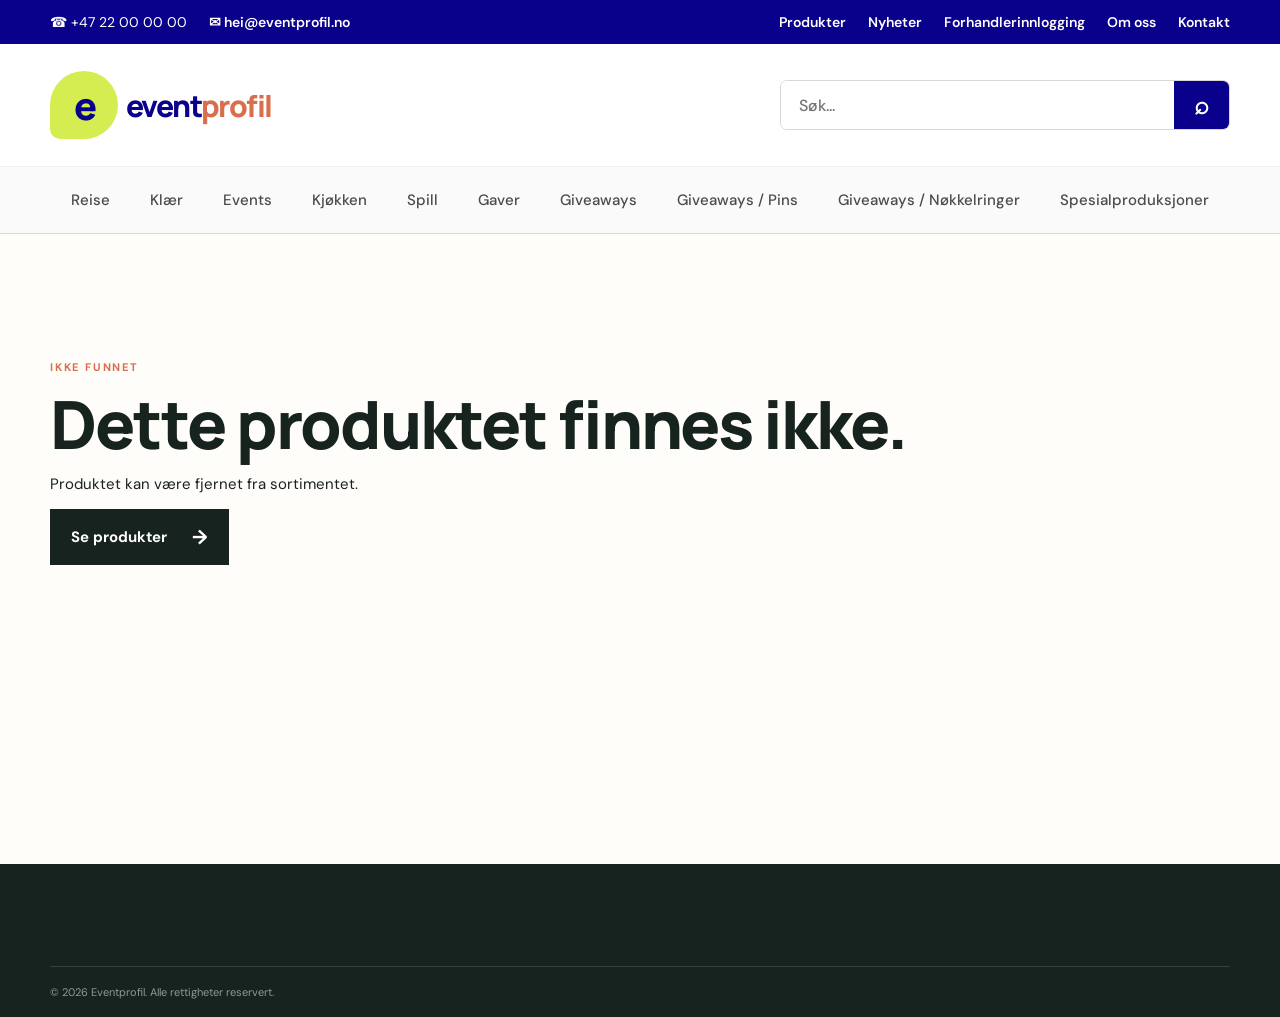
<file: product.html>
<!doctype html>
<html lang="no">
<head>
  <meta charset="UTF-8" />
  <meta name="viewport" content="width=device-width, initial-scale=1.0" />
  <title>Produkt | Eventprofil</title>
  <link rel="preconnect" href="https://fonts.googleapis.com">
  <link rel="preconnect" href="https://fonts.gstatic.com" crossorigin>
  <link href="https://fonts.googleapis.com/css2?family=DM+Sans:wght@400;500;600;700&family=Manrope:wght@600;700;800&display=swap" rel="stylesheet">
  <link rel="stylesheet" href="styles.css?v=20260911" />
  <link rel="stylesheet" href="product-page.css?v=20260911" />
  <link rel="stylesheet" href="product-details.css?v=20260911" />
</head>
<body>
  <header class="site-header">
    <div class="top-strip">
      <div class="shell top-strip-inner">
        <span>☎ +47 22 00 00 00</span>
        <a href="mailto:hei@eventprofil.no">✉ hei@eventprofil.no</a>
        <span class="top-strip-spacer"></span>
        <a href="index.html#products">Produkter</a>
        <a href="index.html#new">Nyheter</a>
        <a href="index.html#admin">Forhandlerinnlogging</a>
        <a href="index.html#about">Om oss</a>
        <a href="index.html#contact">Kontakt</a>
      </div>
    </div>
    <div class="logo-search-row">
      <div class="shell logo-search-inner">
        <a href="index.html" class="brand" aria-label="Eventprofil hjem"><span class="brand-mark">e</span><span>event<span>profil</span></span></a>
        <div class="header-search">
          <input id="quickSearch" type="search" placeholder="Søk..." autocomplete="off">
          <button id="quickSearchButton" type="button" aria-label="Søk">⌕</button>
          <div class="quick-search-results" id="quickSearchResults"></div>
        </div>
      </div>
    </div>
    <section class="category-bar"><div class="shell" id="categoryNav"></div></section>
  </header>
  <main class="product-page shell"><div id="productPage"></div></main>
  <footer><div class="shell copyright">© 2026 Eventprofil. Alle rettigheter reservert.</div></footer>
  <script src="supabase-config.js?v=20260911"></script>
  <script src="product.js?v=20260911"></script>
</body>
</html>
</file>
<file: styles.css>
:root{--ink:#17231f;--cream:#f8f5ef;--paper:#fffdf9;--lime:#d5ed51;--clay:#d96e4c;--line:#dddcd5;--muted:#69716d}*{box-sizing:border-box}html{scroll-behavior:smooth}body{margin:0;background:var(--paper);color:var(--ink);font-family:"DM Sans",sans-serif;font-size:15px}.shell{width:min(1180px,calc(100% - 48px));margin:auto}.utility{background:var(--ink);color:#c8d0c6;font-size:12px}.utility-inner{height:34px;display:flex;gap:22px;align-items:center}.utility a{color:inherit;text-decoration:none}.utility-spacer{flex:1}.text-button{background:none;border:0;color:inherit;font:inherit;cursor:pointer;padding:0}.site-header{background:var(--paper);border-bottom:1px solid #e9e6df;position:sticky;top:0;z-index:10}.nav{height:82px;display:flex;align-items:center;gap:35px}.brand{font-family:Manrope,sans-serif;font-size:23px;font-weight:800;letter-spacing:-1.6px;color:var(--ink);text-decoration:none;display:flex;align-items:center;gap:8px}.brand>span:last-child>span{color:var(--clay)}.brand-mark{display:grid;place-items:center;width:29px;height:29px;border-radius:50% 50% 50% 6px;background:var(--lime);font-size:20px;line-height:1;letter-spacing:-2px}nav{display:flex;gap:27px;margin-left:auto}nav a{color:var(--ink);text-decoration:none;font-size:14px;font-weight:600}.search-trigger,.mobile-menu{border:0;background:transparent;font-size:26px;cursor:pointer;color:var(--ink)}.mobile-menu{display:none}.hero{min-height:580px;background:var(--ink);position:relative;overflow:hidden;color:white}.hero-image{position:absolute;inset:0;background:linear-gradient(90deg,rgba(19,35,30,.94) 0%,rgba(19,35,30,.67) 41%,rgba(19,35,30,.08) 80%),url('https://images.unsplash.com/photo-1525507119028-ed4c629a60a3?auto=format&fit=crop&w=1800&q=85') center/cover}.hero-content{position:relative;padding-top:120px}.eyebrow{font-size:11px;font-weight:700;letter-spacing:1.8px;margin:0 0 15px;color:var(--clay)}.hero .eyebrow{color:var(--lime)}h1,h2,h3{font-family:Manrope,sans-serif;margin:0;letter-spacing:-2px}h1{font-size:clamp(43px,5.2vw,72px);line-height:1.05;font-weight:800}h1 em{font-family:Georgia,serif;font-weight:400}.hero-content>p:not(.eyebrow){max-width:450px;font-size:17px;line-height:1.6;color:#e0e4dc;margin:24px 0 32px}.button{display:inline-flex;align-items:center;gap:25px;padding:14px 20px;font-weight:700;text-decoration:none;border:1px solid transparent;transition:.2s}.button span{font-size:20px}.button-light{background:var(--lime);color:var(--ink)}.button-dark{background:var(--ink);color:#fff}.hero-note{position:absolute;right:48px;bottom:32px;font-size:10px;letter-spacing:1.4px;line-height:1.6;text-align:right;color:#fff}.category-bar{border-bottom:1px solid var(--line);background:#fff}.category-bar .shell{display:flex;gap:0;overflow:auto}.category-bar a{white-space:nowrap;padding:18px 19px;text-decoration:none;color:var(--ink);font-size:13px;font-weight:600;border-right:1px solid var(--line)}.category-bar a:first-child{border-left:1px solid var(--line)}.section{padding:96px 0}.section-heading{display:flex;justify-content:space-between;align-items:end;margin-bottom:35px}.section-heading h2,.story h2,.contact-cta h2{font-size:clamp(29px,3.3vw,45px);line-height:1.15}.arrow-link{color:var(--ink);font-size:13px;font-weight:700;text-decoration:none;border-bottom:1px solid var(--ink);padding-bottom:5px}.product-grid{display:grid;grid-template-columns:repeat(4,1fr);gap:22px}.product-card{cursor:pointer}.product-image{height:260px;overflow:hidden;background:#f0eee8}.product-image img{width:100%;height:100%;object-fit:cover;transition:transform .4s}.product-card:hover img{transform:scale(1.04)}.product-category{font-size:10px;letter-spacing:1.2px;font-weight:700;color:var(--clay);margin-top:15px;text-transform:uppercase}.product-card h3{font-size:15px;letter-spacing:-.5px;margin-top:5px;line-height:1.38}.product-code{font-size:12px;color:var(--muted);margin-top:5px}.story{display:grid;grid-template-columns:1fr 1fr;background:#e8eae1}.story-photo{min-height:600px;background:url('https://images.unsplash.com/photo-1523726491678-bf852e717f6a?auto=format&fit=crop&w=1100&q=85') center/cover}.story-copy{padding:90px min(9vw,135px) 70px 70px;align-self:center}.story-copy>p:not(.eyebrow){font-size:17px;line-height:1.65;color:#45504a;margin:23px 0}.reasons{display:grid;grid-template-columns:1fr 1fr;gap:13px;margin:30px 0 35px;font-size:13px;font-weight:600}.campaigns{background:var(--cream)}.campaign-grid{display:grid;grid-template-columns:2fr 1fr 1fr;gap:16px}.campaign{height:340px;position:relative;padding:25px;color:#fff;display:flex;align-items:end;overflow:hidden;background:#333}.campaign:first-child{grid-row:span 2;height:696px}.campaign:before{content:"";position:absolute;inset:0;background:linear-gradient(0deg,rgba(0,0,0,.62),transparent 60%)}.campaign>*{position:relative}.campaign h3{font-size:22px;letter-spacing:-1px}.campaign p{font-size:12px;margin:5px 0 0}.filter-wrap{display:flex;gap:10px;align-items:center;font-size:13px}.filter-wrap select{background:white;border:1px solid var(--line);padding:10px;font:inherit}.contact-cta{background:var(--clay);color:#fff;padding:90px 0}.contact-cta .eyebrow{color:#4a1d13}.contact-cta h2{max-width:650px;margin-bottom:28px}footer{background:var(--ink);color:#d5ddd3;padding:57px 0 18px}footer .brand{color:white}.footer-grid{display:grid;grid-template-columns:2fr 1fr 1fr;gap:40px}.footer-grid p{font-size:13px;line-height:1.8;color:#aab6ad}.footer-grid h3{font-size:13px;letter-spacing:0;color:#fff;margin-bottom:15px}.footer-grid a{color:#d5ddd3;display:block;text-decoration:none;font-size:13px;line-height:1.8}.footer-brand{display:inline-flex}.copyright{margin-top:45px;padding-top:18px;border-top:1px solid #34423b;font-size:11px;color:#8f9a92}.modal{position:fixed;inset:0;background:rgba(16,29,25,.65);z-index:30;display:none;align-items:center;justify-content:center;padding:20px}.modal.open{display:flex}.modal-card{background:var(--paper);width:min(920px,100%);max-height:min(90vh,850px);overflow:auto;position:relative;padding:42px}.close{border:0;background:var(--ink);color:#fff;border-radius:50%;width:32px;height:32px;font-size:22px;position:absolute;right:15px;top:15px;z-index:2;cursor:pointer}.product-detail{display:grid;grid-template-columns:1.05fr 1fr;gap:44px}.detail-image{width:100%;height:420px;object-fit:cover}.detail-info h2{font-size:32px;line-height:1.15;margin:7px 0 10px}.detail-info p{line-height:1.65;color:#56605a}.detail-code{font-size:12px;color:var(--muted)}.specs{margin:25px 0;border-top:1px solid var(--line)}.specs div{display:flex;justify-content:space-between;gap:20px;padding:11px 0;border-bottom:1px solid var(--line);font-size:13px}.specs span:first-child{color:var(--muted)}.detail-actions{display:flex;gap:10px;margin-top:25px}.detail-actions .button{border:0;cursor:pointer;font-family:inherit;font-size:14px}.button-outline{background:#fff;border:1px solid var(--ink)!important;color:var(--ink)}.search-card{max-width:650px;padding:55px}.search-card input{width:100%;border:0;border-bottom:2px solid var(--ink);padding:12px 0;font:24px Manrope,sans-serif;outline:none;background:transparent}.search-results{margin-top:25px}.search-result{display:flex;gap:13px;border-bottom:1px solid var(--line);padding:10px 0;cursor:pointer}.search-result img{width:45px;height:45px;object-fit:cover}.search-result b{display:block;font-size:13px}.search-result span{font-size:11px;color:var(--muted)}.admin-card{max-width:1000px}.admin-login{max-width:360px;margin:30px auto}.admin-login input,.admin-form input,.admin-form textarea,.admin-form select{display:block;width:100%;padding:11px;margin:7px 0 15px;border:1px solid var(--line);font:inherit;background:#fff}.admin-login button,.admin-form button{border:0;background:var(--ink);color:#fff;padding:12px 16px;font-weight:700;cursor:pointer}.admin-header{display:flex;align-items:center;justify-content:space-between;margin-bottom:20px}.admin-table{width:100%;border-collapse:collapse;font-size:13px}.admin-table th,.admin-table td{text-align:left;padding:10px;border-bottom:1px solid var(--line)}.admin-table img{width:46px;height:40px;object-fit:cover}.admin-table button{background:transparent;border:0;text-decoration:underline;cursor:pointer;font:inherit;padding:0}.admin-form{display:grid;grid-template-columns:1fr 1fr;gap:0 15px}.admin-form textarea{min-height:105px;resize:vertical}.admin-form .full{grid-column:1/-1}.admin-note{font-size:12px;color:var(--muted);margin-top:15px}.toast{position:fixed;right:25px;bottom:25px;background:var(--ink);color:#fff;padding:14px 18px;z-index:50;font-size:14px}
@media(max-width:800px){.utility{display:none}.nav{height:65px}.mobile-menu{display:block;margin-left:auto}.nav nav{display:none;position:absolute;top:65px;left:0;right:0;background:var(--paper);padding:22px 24px;flex-direction:column;gap:17px;border-bottom:1px solid var(--line)}.nav nav.open{display:flex}.search-trigger{font-size:23px}.hero{min-height:520px}.hero-content{padding-top:100px}.hero-note{display:none}.section{padding:60px 0}.product-grid{grid-template-columns:repeat(2,1fr);gap:15px}.product-image{height:210px}.story{grid-template-columns:1fr}.story-photo{min-height:350px}.story-copy{padding:60px 24px}.campaign-grid{grid-template-columns:1fr 1fr}.campaign:first-child{grid-column:span 2;grid-row:auto;height:410px}.campaign{height:230px}.footer-grid{grid-template-columns:1fr;gap:25px}.product-detail{grid-template-columns:1fr}.detail-image{height:300px}.modal-card{padding:30px 20px}.admin-form{grid-template-columns:1fr}.admin-table th:nth-child(3),.admin-table td:nth-child(3){display:none}}@media(max-width:480px){.shell{width:min(100% - 32px,1180px)}.section-heading{align-items:start;flex-direction:column;gap:14px}.product-grid{grid-template-columns:1fr 1fr}.product-image{height:160px}.product-card h3{font-size:13px}.campaign-grid{grid-template-columns:1fr}.campaign:first-child{grid-column:auto;height:320px}.campaign{height:240px}.reasons{grid-template-columns:1fr}.category-bar .shell{width:100%}.category-bar a{padding:16px 14px}}
.nav-admin{border:0;background:transparent;color:var(--ink);font:inherit;font-size:14px;font-weight:600;cursor:pointer;padding:0;text-align:left}
.portal-search{background:#fffdf9;border-bottom:1px solid var(--line);padding:22px 0 18px;position:relative;z-index:9}.portal-search-inner{position:relative}.portal-search label{display:block;font-size:11px;font-weight:800;letter-spacing:1.4px;text-transform:uppercase;color:var(--clay);margin-bottom:8px}.quick-search-box{display:grid;grid-template-columns:1fr auto;border:2px solid var(--ink);background:#fff}.quick-search-box input{border:0;background:transparent;padding:18px 20px;font:600 20px Manrope,sans-serif;color:var(--ink);outline:none}.quick-search-box button{border:0;background:var(--ink);color:#fff;font:700 14px "DM Sans",sans-serif;padding:0 28px;cursor:pointer}.quick-search-results{display:none;position:absolute;left:0;right:0;top:100%;background:#fff;box-shadow:0 18px 45px rgba(23,35,31,.14);border:1px solid var(--line);z-index:20}.quick-search-results.open{display:grid;grid-template-columns:repeat(3,1fr);gap:0}.quick-search-result{display:flex;gap:12px;padding:14px;text-decoration:none;color:var(--ink);border-right:1px solid var(--line);border-bottom:1px solid var(--line)}.quick-search-result img{width:58px;height:58px;object-fit:cover;background:#f0eee8}.quick-search-result b{display:block;font-size:14px;line-height:1.25}.quick-search-result span{display:block;margin-top:4px;font-size:11px;color:var(--muted)}
@media(max-width:800px){.portal-search{padding:16px 0}.quick-search-box input{font-size:16px;padding:15px}.quick-search-box button{padding:0 18px}.quick-search-results.open{grid-template-columns:1fr}.quick-search-result{border-right:0}}
.header-search{position:relative;width:min(452px,34vw);display:grid;grid-template-columns:1fr 54px;margin-left:10px;border:1px solid var(--line);border-radius:6px;background:#fff;overflow:visible}.header-search input{height:50px;border:0;padding:0 18px;font:500 16px "DM Sans",sans-serif;color:var(--ink);outline:none;background:#fff;border-radius:6px 0 0 6px}.header-search button{height:50px;border:0;background:#09008b;color:#fff;font-size:25px;font-weight:800;cursor:pointer;border-radius:0 6px 6px 0}.header-search .quick-search-results{left:auto;right:0;top:calc(100% + 8px);width:min(620px,80vw)}.header-search .quick-search-results.open{grid-template-columns:1fr}.search-trigger,.portal-search{display:none!important}
@media(max-width:1050px){.header-search{width:300px}.nav{gap:20px}nav{gap:18px}}
@media(max-width:800px){.header-search{order:5;width:100%;grid-column:1/-1;margin:0 0 14px}.nav{height:auto;min-height:65px;flex-wrap:wrap;padding:12px 0}.nav nav{top:100%}.header-search input,.header-search button{height:46px}.header-search .quick-search-results{width:100%;left:0;right:0}}

/* Promostar-inspirert portalheader */
.site-header{position:sticky;top:0;z-index:25;background:#fff;border-bottom:0}.top-strip{background:#09008b;color:#fff;font-size:14px}.top-strip-inner{height:44px;display:flex;align-items:center;gap:22px}.top-strip a,.top-login{color:#fff;text-decoration:none;font:600 14px "DM Sans",sans-serif}.top-login{border:0;background:transparent;cursor:pointer;padding:0}.top-strip-spacer{flex:1}.logo-search-row{background:#fff}.logo-search-inner{height:122px;display:flex;align-items:center;justify-content:space-between;gap:40px}.logo-search-row .brand{font-size:30px;color:#09008b}.logo-search-row .brand-mark{width:68px;height:68px;border-radius:50% 50% 50% 10px;font-size:38px}.header-search{width:min(450px,42vw);margin-left:0;border:1px solid #d8d8d8;border-radius:7px;grid-template-columns:1fr 55px}.header-search input{height:48px;font-size:16px}.header-search button{height:48px;background:#09008b;font-size:25px}.category-bar{background:#fafafa;border-top:1px solid #f1f1f1;border-bottom:1px solid #d9d9d9}.category-bar .shell{justify-content:center;flex-wrap:wrap;gap:0;padding:13px 0}.category-bar a{border:0;padding:10px 20px;font-size:15px;font-weight:500;color:#4b4b4b;text-transform:none}.category-bar a:first-child{border-left:0}.hero{min-height:610px}.search-trigger,.portal-search,.nav,.mobile-menu{display:none!important}.header-search .quick-search-results{top:calc(100% + 8px);right:0;left:auto;width:min(560px,80vw)}.header-search .quick-search-results.open{grid-template-columns:1fr}
.admin-actions{display:flex;gap:10px;align-items:center}.admin-actions .button{cursor:pointer;font:700 13px "DM Sans",sans-serif;padding:11px 14px}.admin-actions .button:not(.button-dark){background:#fff;color:var(--ink);border:1px solid var(--line)}
@media(max-width:900px){.top-strip-inner{height:auto;min-height:42px;flex-wrap:wrap;padding:10px 0;gap:12px}.top-strip-spacer{display:none}.logo-search-inner{height:auto;padding:22px 0;flex-direction:column;align-items:stretch}.logo-search-row .brand{justify-content:center}.header-search{width:100%}.category-bar .shell{justify-content:flex-start;flex-wrap:nowrap}.category-bar a{padding:13px 15px}.hero{min-height:520px}}
</file>
<file: product-page.css>
.product-card{display:block;color:var(--ink);text-decoration:none}.search-result{color:var(--ink);text-decoration:none}.product-page{min-height:70vh;padding:46px 0 96px}.back-link{display:inline-block;color:var(--ink);font-size:13px;font-weight:700;margin-bottom:35px;text-decoration:none}.product-page-grid{display:grid;grid-template-columns:minmax(0,1.05fr) minmax(350px,.95fr);gap:70px}.product-page-image{width:100%;height:min(58vw,610px);object-fit:cover;background:#eee}.product-page-info{padding-top:15px}.product-page-info h1{font-size:clamp(35px,4vw,56px);color:var(--ink)}.product-page-info .description{font-size:17px;line-height:1.7;color:#55605a;margin:26px 0}.product-page-info .button{margin-top:28px;border:0}.product-not-found{padding:80px 0}@media(max-width:800px){.product-page{padding-top:30px}.product-page-grid{grid-template-columns:1fr;gap:28px}.product-page-image{height:420px}.product-page-info{padding:0}}@media(max-width:480px){.product-page-image{height:300px}}
</file>
<file: product-details.css>
.breadcrumbs{display:flex;flex-wrap:wrap;gap:9px;margin:0 0 32px;font-size:12px;color:var(--muted)}.breadcrumbs a{color:var(--muted);text-decoration:none}.breadcrumbs strong{font-weight:600;color:var(--ink)}.product-gallery{position:relative}.product-badge{position:absolute;top:14px;left:14px;z-index:1;background:var(--lime);font-size:10px;letter-spacing:1.2px;font-weight:800;padding:8px 10px}.gallery-caption{font-size:11px;color:var(--muted);margin-top:10px}.feature-list{margin:28px 0 20px;border-top:1px solid var(--line);padding-top:14px}.feature-list p{font-size:13px;line-height:1.5;margin:7px 0;color:#34423b}.details-title{font-size:16px;letter-spacing:-.4px;margin-top:27px}.order-facts{display:grid;grid-template-columns:1fr 1fr;gap:1px;margin:24px 0;background:var(--line)}.order-facts div{background:#f6f5f0;padding:15px}.order-facts span{display:block;color:var(--muted);font-size:11px;margin-bottom:5px}.order-facts strong{font-size:13px}.quote-panel{background:#edf2e4;padding:25px;margin-top:28px}.quote-panel .eyebrow{margin-bottom:8px}.quote-panel h2,.related-products h2{font-size:21px;letter-spacing:-.8px}.quote-panel p:not(.eyebrow){font-size:13px;line-height:1.55;color:#526058}.quantity-row{display:grid;grid-template-columns:repeat(4,1fr);margin:20px 0;border:1px solid #cbd2c2}.quantity-row span{text-align:center;border-right:1px solid #cbd2c2;padding:9px 2px;font-size:12px;font-weight:700}.quantity-row span:last-child{border:0}.price-table{margin:18px 0 22px;border:1px solid #cbd2c2;background:#fff}.price-table div{display:grid;grid-template-columns:1fr 1fr;border-bottom:1px solid #cbd2c2}.price-table div:last-child{border-bottom:0}.price-table span,.price-table strong{padding:12px 14px;font-size:13px}.price-table span{color:#526058;border-right:1px solid #cbd2c2}.price-table strong{text-align:right}.related-products{margin-top:90px;border-top:1px solid var(--line);padding-top:40px}.related-grid{display:grid;grid-template-columns:repeat(3,1fr);gap:20px;margin-top:25px}.related-grid a{color:var(--ink);text-decoration:none}.related-grid img{width:100%;height:190px;object-fit:cover}.related-grid span{display:block;margin-top:10px;color:var(--clay);text-transform:uppercase;letter-spacing:1px;font-size:10px;font-weight:700}.related-grid strong{display:block;margin-top:5px;font:700 14px Manrope,sans-serif}@media(max-width:800px){.related-products{margin-top:60px}.related-grid{gap:13px}.related-grid img{height:150px}}@media(max-width:480px){.breadcrumbs{line-height:1.5}.order-facts{grid-template-columns:1fr}.related-grid{grid-template-columns:1fr}.related-grid img{height:210px}.quantity-row{grid-template-columns:repeat(2,1fr)}.quantity-row span:nth-child(2){border-right:0}.quantity-row span:nth-child(-n+2){border-bottom:1px solid #cbd2c2}.price-table div{grid-template-columns:1fr}.price-table span{border-right:0;border-bottom:1px solid #cbd2c2}.price-table strong{text-align:left}}
</file>
